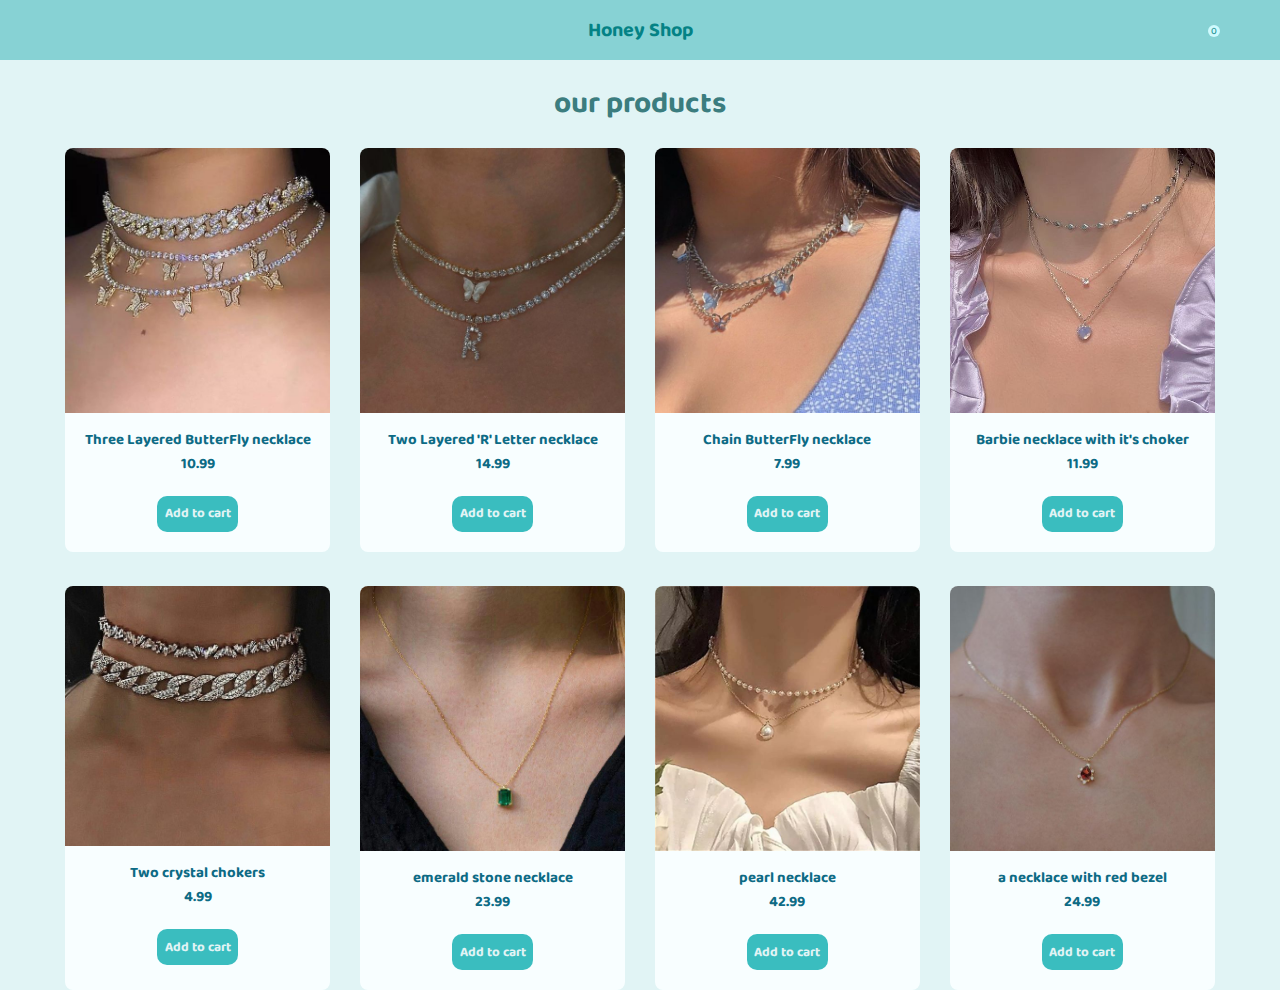
<file: index.html>
<!DOCTYPE html>
<html lang="en">

<head>
    <meta charset="UTF-8">
    <meta http-equiv="X-UA-Compatible" content="IE=edge">
    <meta name="viewport" content="width=device-width, initial-scale=1.0">
    <title>Honey Shop</title>
    <link rel="stylesheet" href="style.css">
    <link rel="stylesheet" href="https://cdnjs.cloudflare.com/ajax/libs/font-awesome/6.1.2/css/all.min.css"
        integrity="sha512-1sCRPdkRXhBV2PBLUdRb4tMg1w2YPf37qatUFeS7zlBy7jJI8Lf4VHwWfZZfpXtYSLy85pkm9GaYVYMfw5BC1A=="
        crossorigin="anonymous" referrerpolicy="no-referrer" />
</head>

<body>
    <nav class="navbar">
        <div class="nav-center">
            <span class="menu-icon">
                <i class="fa-solid fa-bars"></i>
            </span>
            <p class="nav-title">Honey Shop</p>
            <span class="cart-btn">
                <a href=""></a>
                <i class="fa-solid fa-cart-shopping"></i>
                <span class="cart-items">0</span>
            </span>
        </div>
    </nav>
    <!-- product -->
    <section>
        <div class="products">
            <h2 class="section-title">our products</h2>

            <!-- single products -->
            <div class="products-center">
                <!-- product 1 -->
                <!-- <section class="product"> 
                     <div class="img-container">
                        <img class="product-img" src="/images/p1.jpg" alt="p 1">
                    </div>
                    <div class="product-desc">
                        <p class="product-title">product-title: Layered necklace</p>
                        <p class="product-price">product-price: 12$</p>
                    </div>
                    <button class="pro-btn">Add to cart</button>
                </section>  -->
            </div>
            <!-- products -->
            <!-- Cart section -->
            <section class="cart-center">
                <div class="backdrop"></div>
                <div class="cart">
                    <h3 class="cart-title">Your Cart</h3>
                    <div class="cart-content">
                        <!-- single item -->
                        <!-- <div class="cart-item">
                    <img class="cart-item-img" src="images/p5.jpg" />
                    <div class="cart-item-desc">
                        <h4>product title</h4>
                        <h5>$ 12.99</h5>
                    </div>
                    <div class="cart-item-controller">
                        <i class="fas fa-chevron-up"></i>
                        <p>1</p>
                        <i class="fas fa-chevron-down"></i>
                    </div>
                </div> -->
                    </div>
                    <div class="cart-footer">
                        <span class="cart-total">total price : 90 $</span>
                        <button class="btn cart-item-confirm">confirm</button>
                        <button class="btn cart-item-clear">clear cart</button>
                    </div>
                </div>
            </section>
            <aside>

            </aside>
            <script type="module" src="app.js"></script>
</body>

</html>
</file>
<file: style.css>
@import url('https://fonts.googleapis.com/css2?family=Baloo+2&display=swap');

:root {
    --bgcolor: #e1f4f5;
    --navcolor: #87d2d4;
    --btncolor: #048285;
    --sectioncolor: #045658c3;
    --btncard: #3abdbf;
    --descColor: #0d6b85;
    --up: #10772C;
    --down: #ce605e;
    --color-primary: #1380b8;
    --color-secondary: #33ace3;
}

* {
    margin: 0;
    padding: 0;
    box-sizing: border-box;
}

html {
    font-size: 62.15%;
}

body {
    font-family: 'Baloo 2', cursive;
    position: relative;
    background-color: var(--bgcolor);
}

.navbar {
    background-color: var(--navcolor);
    height: 60px;
    display: flex;
    align-items: center;
    justify-content: center;
}

.nav-center {
    max-width: 1170px;
    width: 100%;
    display: flex;
    align-items: center;
    justify-content: space-between;
    padding: 0 1rem;
}

.menu-icon {
    cursor: pointer;
}

.nav-title {
    font-family: 'Baloo 2', cursive;
    font-size: 1.2rem;
    color: var(--btncolor);
    font-size: 2rem;
    font-weight: bold;
}

.cart-btn {
    color: var(--btncolor);
    position: relative;
    cursor: pointer;
}

.cart-btn i,
.menu-icon i {
    color: var(--btncolor);
    font-size: 2rem;
}

.cart-items {
    background-color: #cffafe;
    border-radius: 100%;
    position: absolute;
    width: 12px;
    height: 12px;
    display: flex;
    justify-content: center;
    align-items: center;
    top: -5px;
    right: -5px;
}

/* end of the navbar */
.products-center {
    width: 100%;
    max-width: 1170px;
    padding: 0 1rem;
    display: grid;
    grid-template-columns: repeat(auto-fit, minmax(260px, 1fr));
    grid-column-gap: 3rem;
    grid-row-gap: 3.5rem;
    filter: none;
}

.section-title {
    margin: 2rem 0;
    color: var(--sectioncolor);
    font-size: 3rem;
    font-weight: 1500;
}

.products {
    display: flex;
    flex-direction: column;
    align-items: center;
    /* background-color: darkseagreen; */
}

.product {
    background-color: rgb(248, 254, 255);
    padding-bottom: 2rem;
    border-radius: 8px;
    display: flex;
    flex-direction: column;
    align-items: center;
}

.product-img {
    width: 100%;
    min-height: 160px;
    border-radius: 8px 8px 0 0;
}

.product-desc {
    width: 100%;
    color: var(--descColor);
    display: flex;
    flex-direction: column;
    justify-content: space-around;
    align-items: center;
    margin-top: 1rem;
    font-family: 'Baloo 2', cursive;
    font-size: 1.5rem;
    font-weight: 700;
    padding: 0 5px 0 5px;
}

.add-to-cart {
    outline: none;
    padding: 0.75rem;
    border: none;
    background-color: var(--btncard);
    color: var(--bgcolor);
    border-radius: 10px;
    font-weight: bold;
    font-family: 'Baloo 2', cursive;
    margin-top: 2rem;
}
/* ---------------End of Products ---------------- */

/* Cart */

.backdrop {
    background-color: rgba(0, 0, 0, 0.5);
    position: fixed;
    top: 0;
    left: 0;
    width: 100%;
    height: 100%;
    display: none;
    z-index: 5;
}

.cart {
    display: flex;
    flex-direction: column;
    justify-content: space-between;
    z-index: 10;
    width: 30rem;
    padding: 1rem;
    min-height: 200px;
    margin: 0 auto;
    background-color: #fff;
    border: 1px solid #ccc;
    box-shadow: 0 20px 120px rgba(0, 0, 0, 0.07);
    border-radius: 5px;
    opacity: 0;
    transition: all 0.5s ease-in-out;
    top: -100%;
    position: absolute;
    left: 40%;
}

@media screen and (max-width: 500px) {
    .cart {
        width: 15rem;
        min-height: 100px;
    }

}

.cart-title {
    text-align: center;
}

.cart-item {
    width: 100%;
    display: flex;
    justify-content: space-between;
    align-items: center;
}

.cart-item-img {
    width: 100px;
    height: auto;
    border-radius: 5px;
}

.cart-item-desc {
    display: flex;
    flex-direction: column;
    justify-content: space-between;
    height: 100%;
}

.cart-item-desc h5 {
    margin-top: 10px;
    color: var(--descColor);
}

.cart-item-controller {
    display: flex;
    flex-direction: column;
    justify-content: space-between;
    text-align: center;
}

.cart-item-controller i.fa-chevron-up {
    font-weight: bold;
    cursor: pointer;
    color: var(--up);
}

.cart-item-controller i.fa-chevron-down {
    color: var(--down);
    cursor: pointer;
    font-weight: bold;
}

.cart-footer {
    text-align: center;
}

.cart-footer span {
    display: inline-block;
    margin-right: 1rem;
}

.cart-item-confirm {
    background-color: var(--up);
    color: var(--bgcolor);
    padding: 0.75rem;
    border-radius: 10px;
    border: none;
    cursor: pointer;
    font-family: 'Baloo 2', cursive;
}

.cart-item-clear {
    background-color: rgb(106, 4, 4);
    color: var(--bgcolor);
    padding: 0.75rem;
    border-radius: 10px;
    border: none;
    cursor: pointer;
    font-family: 'Baloo 2', cursive;
}
</file>
